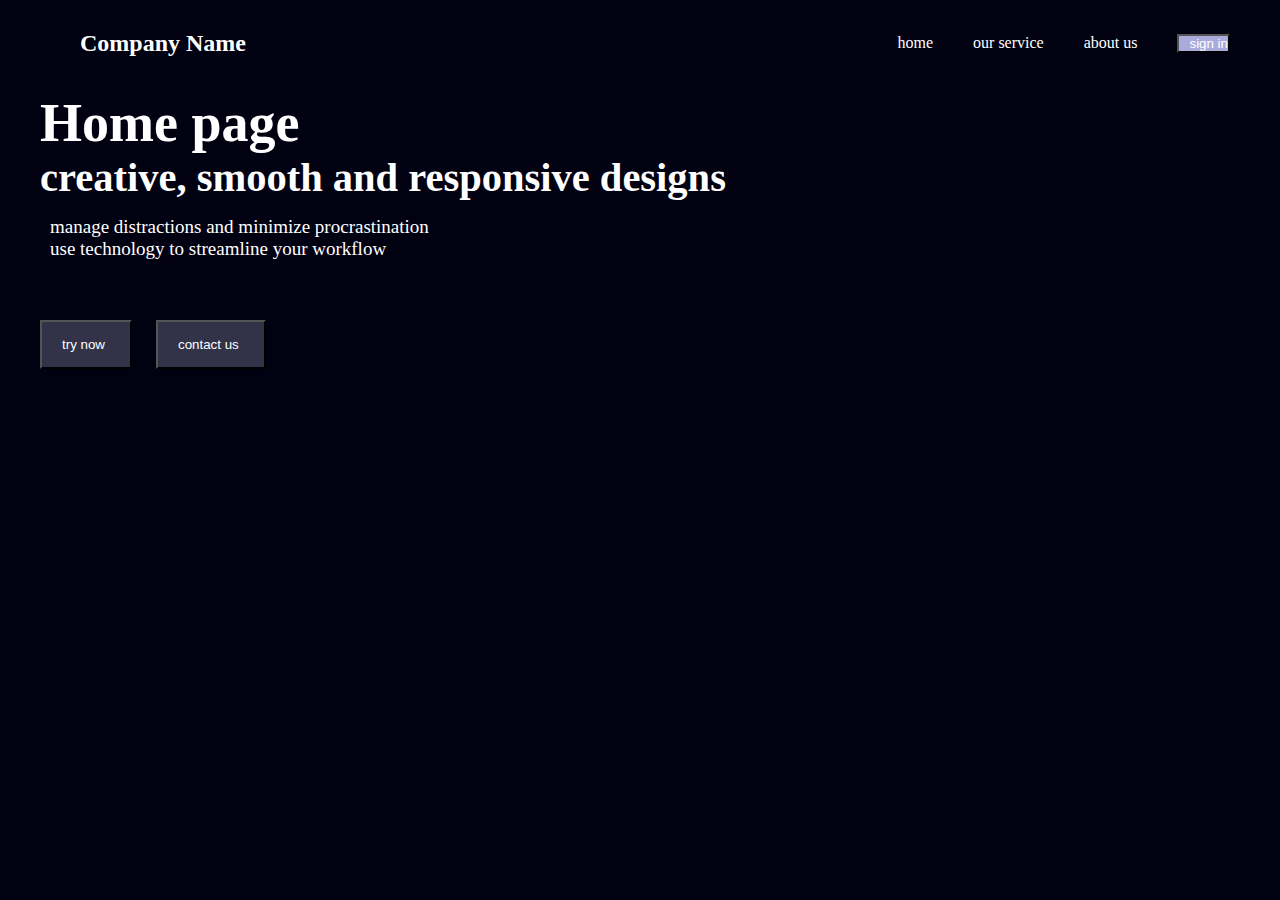
<file: index.html>
<!DOCTYPE html>
<html lang="en">
<head>
    <meta charset="UTF-8">
    <meta http-equiv="X-UA-Compatible" content="IE=edge">
    <meta name="viewport" content="width=device-width, initial-scale=1.0">
    <title>Document</title>
    <link rel="stylesheet" href="systle.css">
</head>
<body>
    <nav class="navbar">
        <div class="logo">Company Name</div>
        <ul class="nav-links">
            <li>home</li>
            <li>our service</li>
            <li>about us</li>
            <li><button class="but">sign in</button></li>
        </ul>
    </nav>
   <div class="body">
    <h1> Home page </h1> <pre></pre>
    <h2>creative, smooth and responsive designs</h2>
   </div>
   <div class="body2">
    manage distractions and minimize procrastination <pre></pre>
        use technology to streamline your workflow
   </div>
   <button class="button">try now</button> <button class="button">contact us</button>
</button>

</body>
</html>
</file>
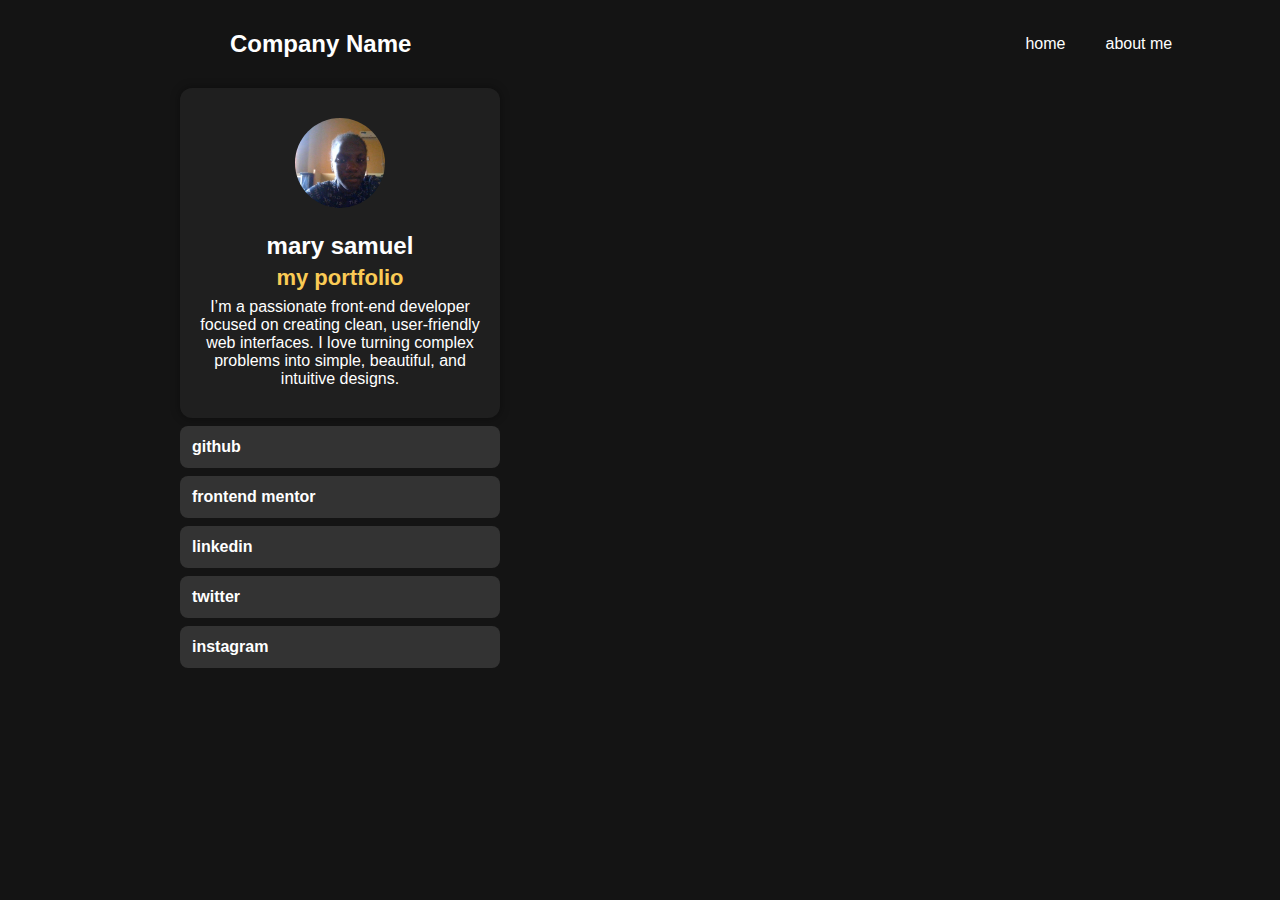
<file: mary.html>
<!DOCTYPE html>
<html lang="en">
<head>
    <meta charset="UTF-8">
    <meta http-equiv="X-UA-Compatible" content="IE=edge">
    <meta name="viewport" content="width=device-width, initial-scale=1.0">
    <title>Document</title>
    <link rel="stylesheet" href="mary.css">
</head>
<body>
    <nav class="navbar">
        <div class="logo">Company Name</div>
        <ul class="nav-links">
            <li>home</li>
            <li>about me</li>
        </ul>
    </nav>
    
    <div class="challenge">
        <img src="WIN_20250603_13_49_03_Pro.jpg" alt="" class="image">
        <h2>mary samuel</h2>
        <h4 class="myportfolio">my portfolio</h4>
        <p class="context">
            I’m a passionate front-end developer focused on creating clean, user-friendly web interfaces.
            I love turning complex problems into simple, beautiful, and intuitive designs.
        </p>
        
    </div>
    <div>
        <a href="#" class="button">github</a>
        <a href="#" class="button">frontend mentor</a>
        <a href="#" class="button">linkedin</a>
        <a href="#" class="button">twitter</a>
        <a href="#" class="button">instagram</a>
    </div>
</body>
</html>
</file>
<file: systle.css>
*{
    margin: 0;
    padding: 0;
    background-color: rgb(1, 1, 17);
    /* background-image: url(WhatsApp\ Image\ 2025-10-03\ at\ 13.08.01_ddbc0375.jpg); */
    background-size: cover;
    padding-left: 10px;
}
.navbar {
    display: flex;
    justify-content: space-between;
    align-items: center;
    padding: 30px 50px;
    color: white;
    cursor: pointer;
}

.logo {
    font-size: 24px; 
    font-weight: bold;
}

.nav-links {
    display: flex;
    gap: 30px;
    list-style: none;
    align-items: center;
}
.but{
    background-color: rgb(170, 170, 221);
    color: white;
    cursor: pointer;
}
.but:hover{
    background-color: rgb(202, 123, 123);
}
.body{
    margin-top: 5px;
    color: white;
    justify-content: center;
    font-size: 27px;
    
}
.body2{
    margin-top: 5px;
    color: white;
    padding-bottom: 20px;
    padding-left: 30px;
    padding-top: 10px;
    font-size: 19px;
    
}
.button{
    background-color: rgb(50, 50, 73);
    color: white;
    padding-left: 20px;
    margin-left: 20px;
    padding-top: 15px;
    padding-bottom: 15px;
    padding-right: 25px;
    margin-top: 40px;
    gap: 100px;
    cursor: pointer;
    
}
.button:hover{
    background-color: blue;
}
</file>
<file: mary.css>
*{
    margin: 0;
    padding: 0;
    box-sizing: border-box;
    font-family: "inter", sans-serif;
}
body{
    background-color: #141414;
    color: white;
    /* display: flex; */
    justify-content: center;
    align-items: center;
    height: 100vh;
    margin-left: 180px;
}
.navbar {
    display: flex;
    justify-content: space-between;
    align-items: center;
    padding: 30px 50px;
}

.logo {
    font-size: 24px; 
    font-weight: bold;
}

.nav-links {
    display: flex;
    gap: 40px;
    list-style: none;
    align-items: center;
}
.challenge{
    background-color: #1f1f1f;
    width: 320px;
    text-align: center;
    padding: 30px 20px;
    border-radius: 12px;
    box-shadow: 0 0 10px rgba(0,0,0,0.4);
}
.image{
    width: 90px;
    height: 90px;
    border-radius: 50%;
    object-fit: cover;
    margin-bottom: 20px;
}
.myportfolio{
    color: rgb(250, 203, 85);
    font-size: 22px;
    padding-top: 5px;

}
.context{
    padding-top: 7px;
}
.button{
    display: block;
    background-color: #333333;
    color: white;
    text-decoration: none;
    font-weight: 600;
    padding: 12px;
    margin: 8px 0;
    border-radius: 8px;
    transition: background 0.2s ease;
    width: 320px;
}
.button:hover{
    background-color: blue;
}
</file>
